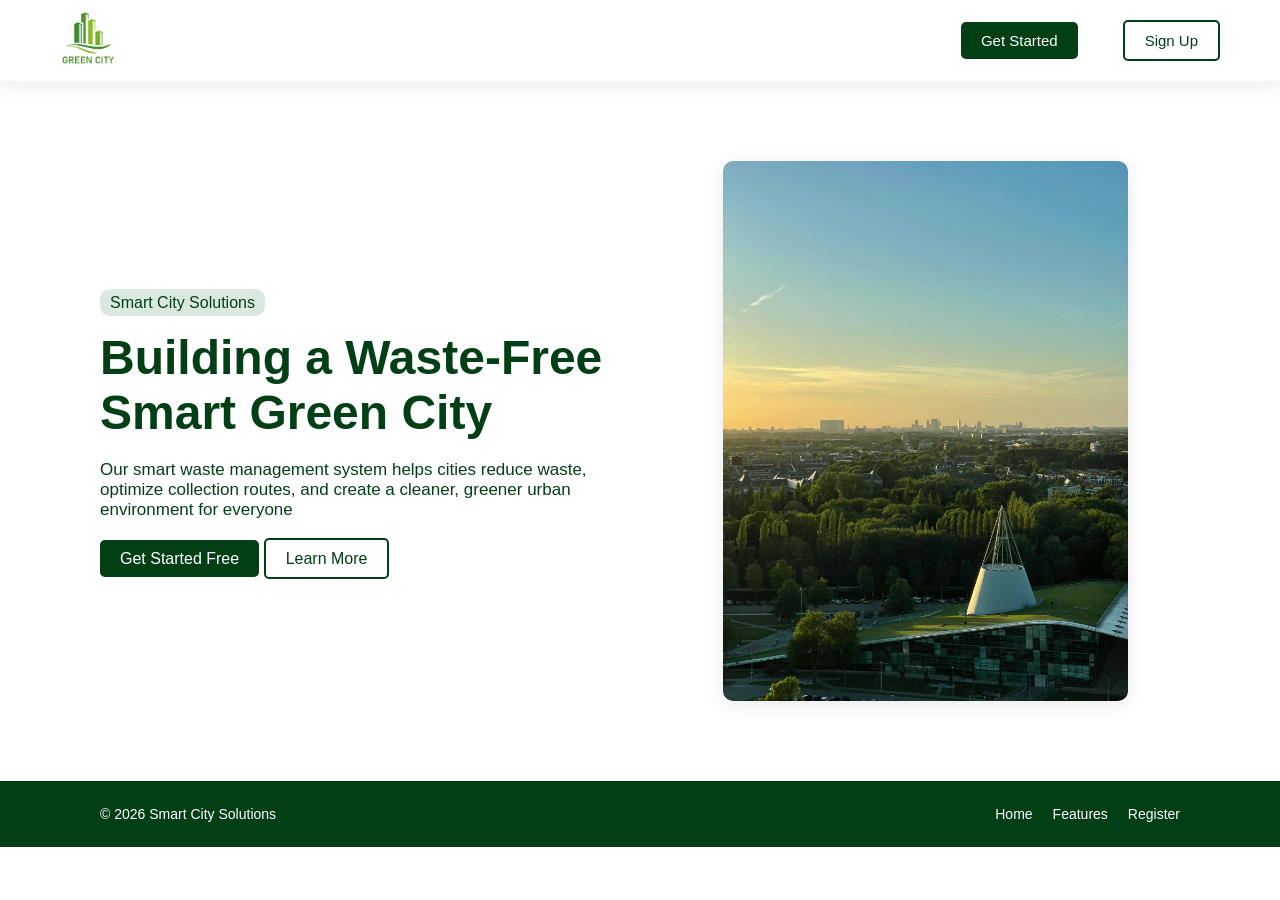
<file: index.html>
<!DOCTYPE html>
<html lang="en">
<head>
    <meta charset="UTF-8">
    <meta name="viewport" content="width=device-width, initial-scale=1.0">
    <link href="https://fonts.googleapis.com/css2?family=Montserrat:wght@400;500;600;700&display=swap" rel="stylesheet">
    <link rel="stylesheet" href="css/styles.css">
    <title> Smart Waste Management System</title>
</head>
<body>
    <div>
    <nav>
        <a href="index.html"><img src = "assets/logo2.jpeg" class="logo"></img></a>
        <input type="checkbox" id="menu-toggle">
        <label for="menu-toggle" class="hamburger">☰</label>
        <!-- <ul class="li-unused">
            <li><a href="index.html">Home</a></li>
            <li><a href="landing.php">Features</a></li>
            <li><a href="form.php">Register</a></li>
        </ul> -->
        <ul>
            <li><a href="fitur.html" class="get">Get Started</a></li>
            <li><a href="form.php" class="sign">Sign Up</a></li>
        </ul>
    </nav>
    </div>
    <div class="hero">
        <div class="left">
            <span>Smart City Solutions</span>
            <br><br>
            <h1>Building a Waste-Free Smart Green City</h1>
            <p>
               Our smart waste management system helps cities reduce waste, 
               optimize collection routes, and create a cleaner, greener urban environment for everyone
            </p>
            <div class="button">
                <a href="fitur.html" class="btn1">Get Started Free</a>
                <a href="fitur.html" class="btn2">Learn More</a>
            </div>
        </div>
        <div class="right">
            <img src="assets/hero2.jpg" alt="Hero Image">
        </div>
    </div>
    
</body>
<footer>
    <div class="footer">
        <p>© 2026 Smart City Solutions</p>

        <div class="footerlink">
            <a href="index.html">Home</a>
            <a href="fitur.html">Features</a>
            <a href="form.php">Register</a>
        </div>
    </div>
</footer>
</html>
</file>
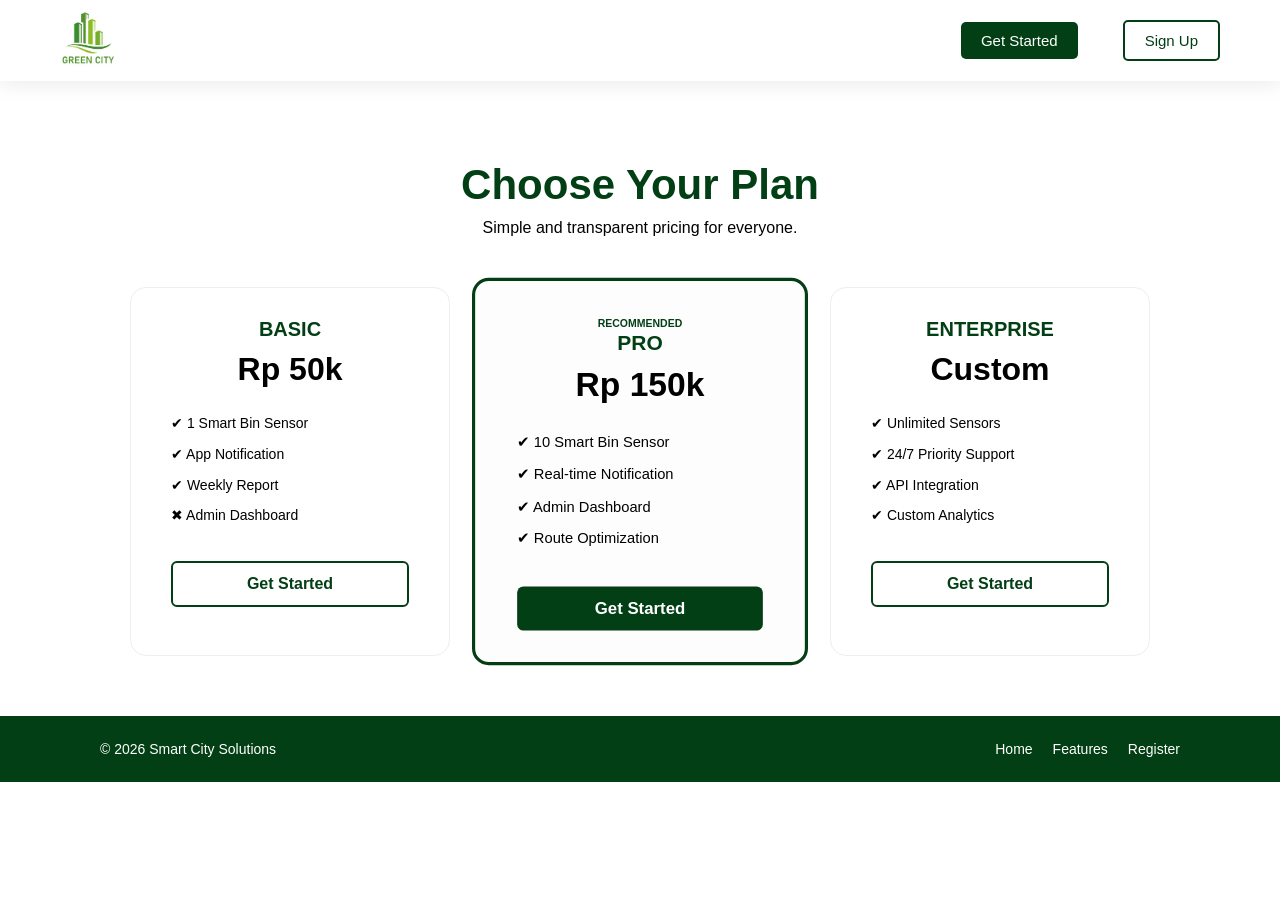
<file: fitur.html>
<!DOCTYPE html>
<html lang="en">
<head>
    <meta charset="UTF-8">
    <meta name="viewport" content="width=device-width, initial-scale=1.0">
    <link href="https://fonts.googleapis.com/css2?family=Montserrat:wght@400;500;600;700&display=swap" rel="stylesheet">
    <link rel="stylesheet" href="css/styles.css">
    <title>Pricing - Smart Waste System</title>
</head>
<body>
    <nav>
        <a href="index.html"><img src="assets/logo2.jpeg" class="logo"></a>
        <input type="checkbox" id="menu-toggle">
        <label for="menu-toggle" class="hamburger">☰</label>
        <ul>
            <li><a href="fitur.html" class="get">Get Started</a></li>
            <li><a href="form.php" class="sign">Sign Up</a></li>
        </ul>
    </nav>
    <div class="judul-pricing">
        <h1>Choose Your Plan</h1>
        <p>Simple and transparent pricing for everyone.</p>
    </div>

    <div class="wrap-price">
        <div class="card-price">
            <h2>Basic</h2>
            <div class="price-tag">Rp 50k</div>
            <ul class="feature-list">
                <li>✔ 1 Smart Bin Sensor</li>
                <li>✔ App Notification</li>
                <li>✔ Weekly Report</li>
                <li>✖ Admin Dashboard</li>
            </ul>
            <a href="form.php" class="btn-price btn-border">Get Started</a>
        </div>
        <div class="card-price active">
            <span style="font-size: 10px; font-weight: bold; color: rgb(3, 63, 21);">RECOMMENDED</span>
            <h2>Pro</h2>
            <div class="price-tag">Rp 150k</div>
            <ul class="feature-list">
                <li>✔ 10 Smart Bin Sensor</li>
                <li>✔ Real-time Notification</li>
                <li>✔ Admin Dashboard</li>
                <li>✔ Route Optimization</li>
            </ul>
            <a href="form.php" class="btn-price btn-fill">Get Started</a>
        </div>

        <div class="card-price">
            <h2>Enterprise</h2>
            <div class="price-tag">Custom</div>
            <ul class="feature-list">
                <li>✔ Unlimited Sensors</li>
                <li>✔ 24/7 Priority Support</li>
                <li>✔ API Integration</li>
                <li>✔ Custom Analytics</li>
            </ul>
            <a href="form.php" class="btn-price btn-border">Get Started</a>
        </div>
    </div>

    <footer>
        <div class="footer">
            <p>© 2026 Smart City Solutions</p>
            <div class="footerlink">
                <a href="index.html">Home</a>
                <a href="landing.html">Features</a>
                <a href="form.php">Register</a>
            </div>
        </div>
    </footer>
</body>
</html>
</file>
<file: css/styles.css>
*, html{
        margin: 0;
        padding: 0;
        box-sizing: border-box;
    }
    body{
        font-family: 'Poppins', sans-serif;
    }
    nav{
        display: flex;
        justify-content: right;
        align-items: center;
        padding: 30px 60px;
        background-color: #ffffff;
        box-shadow: 0 4px 20px rgba(0, 0, 0, 0.08);
    }
    nav ul{
        display: flex;
        list-style: none;
        gap: 45px;
        font-family: 'Poppins', sans-serif;
        font-size: 40px;
    }
    nav ul li{
        font-weight: bold;
        font-size: large;
        align-items: center;
    }
    nav ul li a{
        color: rgb(3, 63, 21);
        text-decoration: none;
        font-size: 15px;
        transition: 0.3s;
        font-weight: 350;
        
    }
    nav ul li a:hover {
        color: rgb(7, 86, 7);

    }
    .logo{
        width: 55px;
        position: absolute;
        left: 60px;
        top: 8px;
    }
    .home{
        font-weight: bold;
    }
    .get{
        background-color: rgb(3, 63, 21);
        color: white;
        padding: 10px 20px;
        border-radius: 5px;
        transition: 0.3s;
    }
    .get:hover {
        background-color: rgb(255, 255, 255);
        border: 2px solid rgb(3, 63, 21);
    }
    .sign{
        background-color: transparent;
        color: rgb(3, 63, 21);
        padding: 10px 20px;
        border-radius: 5px;
        border: 2px solid rgb(3, 63, 21);
        transition: 0.3s;
    }
    .sign:hover {
        background-color: rgb(3, 63, 21);
        color: white;
    }
    .li-unused{
        display:flex;
        gap:30px;
        margin:0 auto;
    }
    .hero {
        display: flex;
        align-items: center;
        justify-content: space-between;
        max-width: 1200px;
        margin: 80px auto;
        padding: 0 60px;
        gap: 60px;
    }
    .left {
        flex: 1;
    }
    .left h1 {
        font-size: 48px;
        color: rgb(3, 63, 21);
        margin-bottom: 20px;
        max-width: 600px;
        text-align: left;
    }
    .left p {
        font-size: 17px;
        color: rgb(3, 63, 21);
        margin-bottom: 30px;
        max-width: 650px;
    }
    .left span {
        color: rgb(3, 63, 21);
        font-weight: 500;
        background-color: rgb(219, 232, 223);
        padding: 5px 10px;
        border-radius: 10px;
    }
    .btn1 {
        background-color: rgb(3, 63, 21);
        color: white;
        padding: 10px 20px;
        border-radius: 5px;
        transition: 0.3s;
        border: none;
        font-size: 16px;
        text-decoration: none;
    }
    .btn1:hover {
        background-color: rgb(255, 255, 255);
        color: rgb(3, 63, 21);
        border: 2px solid rgb(3, 63, 21);;
    }
    .btn2 {
        background-color: transparent;
        color: rgb(3, 63, 21);
        padding: 10px 20px;
        border-radius: 5px;
        border: 2px solid rgb(3, 63, 21);
        transition: 0.3s;
        font-size: 16px;
        text-decoration: none;

    }
    .btn2:hover {
        background-color: rgb(3, 63, 21);
        color: white;
    }
    .right {
        flex: 1;
        display: flex;
        justify-content: center;
        align-items: center;
    }
    .right img {
        max-width: 100%;
        height: 540px;
        border-radius: 10px;
        box-shadow: 0 4px 20px rgba(0, 0, 0, 0.09);
    }
    /* .form-container {
        max-width: 600px;
        margin: 60px auto;
        background: #ffffff;
        padding: 40px;
        border-radius: 12px;
        box-shadow: 0 10px 25px rgba(0,0,0,0.08);
    } */
    /* form */
    form {
        display: flex;
        flex-direction: column;
    }
    label {
        margin-top: 15px;
        margin-bottom: 5px;
        font-weight: 600;
    }
    input, select {
        padding: 12px 15px;
        border: 2px solid #d9e6dd;
        border-radius: 10px;
        background: #f9fdfb;
        font-size: 14px;
        transition: 0.3s ease;
    }
    input:focus,
    select:focus {
        border-color: #0b6b2e;
        box-shadow: 0 0 8px rgba(11,107,46,0.2);
    }
    input:hover,
    select:hover {
        border: 1px solid #274f1d;
    }
    .radio-group {
        display: flex;
        gap: 10px;
        margin-top: 5px;
    }
    .checkbox {
        margin-top: 15px;
    }
    .buttons {
        margin-top: 25px;
        display: flex;
        gap: 15px;
    }
    .buttons button {
        flex: 1;
    }
    .buttons button:hover {
        opacity: 0.9;
    }
    .form-container {
        width: 650px;
        max-width: 550px;
        margin: 60px auto;
        background: #ffffff;
        padding: 40px;
        border-radius: 18px;
        box-shadow: 0 12px 35px rgba(0, 0, 0, 0.08);   
    }
    .form-container h1 {
        text-align: center;
        color: #0b6b2e;
        margin-bottom: 8px;
        font-size: 28px;
        font-weight: 700;
    }
    form {
        display: flex;
        flex-direction: column;
    }
    label {
        margin-top: 15px;
        margin-bottom: 3px;
        font-weight: 600;
        font-size: 14px;
        color: #2c3e33;
    }
    input, select {
        padding: 14px 16px;
        border: 1.5px solid #dce4de;
        border-radius: 10px;
        background: #fcfdfc;
        font-size: 14px;
        font-family: 'Poppins', sans-serif;
        color: #333;
        transition: all 0.3s ease;
    }
    input::placeholder {
        color: #a0b3a6;
    }
    input:focus,select:focus {
        outline: none;
        border-color: #0b6b2e;
        box-shadow: 0 0 0 4px rgba(11, 107, 46, 0.12);
        background: #ffffff;
    }
    input:hover,select:hover {
        border-color: #a5c2b1; 
    }
    .radio-group {
        display: flex;
        align-items: center;
        gap: 10px;
        cursor: pointer;
    }
    .checkbox {
        margin-top: 15px;
    }
    input[type="radio"], input[type="checkbox"] {
        accent-color: #0b6b2e; 
        width: 18px;
        height: 18px;
        cursor: pointer;
        margin: 0;
    }
    .radio-item span, .checkbox-item span {
        font-size: 14px;
        font-weight: 500;
        color: #444;
    }
    .form-buttons {
        margin-top: 25px;
        display: flex;
        gap: 15px;
    }
    button {
        padding: 10px 18px;
        border: none;
        border-radius: 6px;
        cursor: pointer;
    }
    .checkbox {
        margin-top: 20px;
    }
    button[type="submit"] {
        background: #0b6b2e;
        color: white;
    }
    button[type="reset"] {
        background: #ccc;
    }
    .buttons button, .form-buttons button {
        flex: 1;
        padding: 14px;
        font-size: 15px;
        font-weight: 600;
        border: none;
        border-radius: 10px;
        cursor: pointer;
        transition: all 0.3s ease;
        font-family: 'Poppins', sans-serif;
    }
    button[type="submit"] {
        background: #0b6b2e;
        color: white;
        box-shadow: 0 4px 15px rgba(11, 107, 46, 0.2);
    }
    button[type="submit"]:hover {
    background: #042f14;
    
    border-color: #ffffff;
    box-shadow: 0 6px 20px rgba(11, 107, 46, 0.3);
    }
    button[type="reset"] {
        background: #e9ecea;
        color: #555;
    }
    button[type="reset"]:hover {
        background: #dadddb;
        color: #222;
    }
    div h1 {
        text-align: center;
        color: rgb(3, 63, 21);
        margin-bottom: 15px;
    }
    .body2 {
        margin: 0;
        font-family: 'Montserrat', sans-serif;
        background: linear-gradient(rgba(0,0,0,0.5), rgba(0,0,0,0.5)),
        url("../assets/login.jpg");
        background-size: cover;
        background-position: center;
        background-repeat: no-repeat;
        min-height: 100vh;
    }
    /* .form-container p{
        text-align: left;
        margin-top: 20px;
        font-size: 14px;
        color: rgb(0, 0, 0); */
    /* } */
    /* .radio-group {
        display: flex;
        gap: 20px;
        margin-top: 2px;
    } */
    .radio-item {
        display: flex;
        align-items: center;
        gap: 10px;
        cursor: pointer;
    }
    .checkbox-item {
        display: flex;
        align-items: center;
        gap: 10px;
        margin-top: 10px;
        cursor: pointer;
    }
    .checkbox-item span {
        font-size: 14px;
        font-weight: lighter;
    }
    .radio-item span {
        font-size: 14px;
        font-weight: lighter;
    }
    .form-container p {
        text-align: center;
        margin-bottom: 10px;
        font-size: 14px;
        color: #666;
    }
    .landing {
        text-align: center;
        padding: 100px 20px 60px;
        background: #dff1e2;
    }
    #menu-toggle{
        display:none;
    }
    .hamburger{
        display:none;
    }
    .landing h1 {
        font-size: 36px;
        color: rgb(3, 63, 21);
        margin-bottom: 20px;
    }
    .landing p {
        max-width: 600px;
        margin: 0 auto 30px;
        font-size: 16px;
        color: #444;
    }
    .btn-back {
        display: inline-block;
        background: rgb(3, 63, 21);
        color: white;
        padding: 12px 25px;
        border-radius: 8px;
        text-decoration: none;
        transition: 0.3s;
    }
    .btn-back:hover {
        background: white;
        color: rgb(3, 63, 21);
        border: 2px solid rgb(3, 63, 21);
    }
    .cards {
        display: flex;
        justify-content: center;
        gap: 30px;
        padding: 50px;
        background: #ffffff;
        background: linear-gradient(180deg, rgb(223, 241, 226) 0%, rgb(237, 241, 237) 56%, rgb(255, 255, 255) 100%);
    }
    .card {
        background: #ffffff;
        padding: 25px;
        border-radius: 12px;
        width: 260px;
        text-align: center;
        box-shadow: 0 6px 15px rgba(0,0,0,0.05);
        transition: 0.3s;
    }
    .card:hover {
        transform: translateY(-5px);
    }
    .card h3 {
        margin-bottom: 15px;
        color: rgb(3, 63, 21);
    }
    .success-icon{
        width:60px;
        height:60px;
        background:rgb(3,63,21);
        color:white;
        border-radius:50%;
        display:flex;
        align-items:center;
        justify-content:center;
        font-size:28px;
        margin:0 auto 20px;
    }
    footer{
        background: rgb(3,63,21);
        color: white;
        margin-top: 60px;
    }
    .footer{
        max-width: 1200px;
        margin: auto;
        padding: 25px 60px;
        display: flex;
        justify-content: space-between;
        align-items: center;
    }
    .footer p{
        font-size: 14px;
    }
    .footerlink{
        display: flex;
        gap: 20px;
    }
    .footerlink a{
        color: white;
        text-decoration: none;
        font-size: 14px;
    }
    .footerlink a:hover{
        text-decoration: underline;
    }

    .judul-pricing {
        text-align: center;
        margin-top: 80px;
        padding: 0 20px;
    }
    .judul-pricing h1 {
        color: rgb(3, 63, 21);
        font-size: 42px;
        font-weight: 700;
        margin-bottom: 10px;
    }

    .wrap-price {
        display: flex;
        justify-content: center;
        align-items: stretch;
        gap: 30px;
        margin: 50px auto;
        max-width: 1200px;
        padding: 0 40px;
    }

    .card-price {
        background: #ffffff;
        border: 1px solid #eee;
        padding: 30px 40px;
        width: 320px;
        border-radius: 16px;
        text-align: center;
        background: #fff;
        transition: 0.3s;
        flex-direction: column;
    }

    .card-price.active {
        border: 3px solid rgb(3, 63, 21);
        transform: scale(1.05);
        background-color: #fcfdfc;
    }

    .card-price:hover {
        border: 3px solid rgb(3, 63, 21);
        transform: scale(1.05) translateY(-10px);

    }

    .card-price h2 {
        color: rgb(3, 63, 21);
        font-size: 20px;
        margin-bottom: 10px;
        text-transform: uppercase;
    }

    .price-tag {
        font-size: 32px;
        font-weight: bold;
        margin-bottom: 20px;
    }

    .feature-list {
        text-align: left;
        margin-bottom: 30px;
        list-style: none;
        font-size: 14px;
        line-height: 2.2;
    }

    .btn-price {
        display: block;
        width: 100%;
        padding: 12px;
        text-decoration: none;
        border-radius: 6px;
        font-weight: bold;
        transition: 0.3s;
    }
    .btn-fill {
        background-color: rgb(3, 63, 21);
        color: white;
    }
    .btn-fill:hover {
        background-color: #042f14;
    }
    .btn-border {
        border: 2px solid rgb(3, 63, 21);
        color: rgb(3, 63, 21);
    }
    .btn-border:hover {
        background-color: rgb(3, 63, 21);
        color: white;
    }

    @media (max-width:768px){
    nav{
        flex-direction:column;
        align-items:flex-start;
        padding:20px;
    }
    .body2{
        background-size: cover;
        background-position: top;
    }
    .logo{
        position:static;
        margin-bottom:10px;
    }
    #menu-toggle{
        display:none;
    }
        .get,.sign{
        display:block;
        width:140px;
        text-align:center;
        margin-top:5px;
    }
    .hamburger{
        display:block;
        position:absolute;
        right:20px;
        top:25px;
        font-size:24px;
        cursor:pointer;
        color:rgb(3,63,21);
    }
    nav ul{
        display:none;
        flex-direction:column;
        width:100%;
        gap:12px;
        margin-top:15px;
        align-items:flex-start;
    }
    #menu-toggle:checked ~ ul{
        display:flex;
    }
    nav ul li a{
        font-size:16px;
    }
    .hero{
        flex-direction:column;
        text-align:center;
    }
    .left h1{
        font-size:32px;
    }
    .right img{
        width:100%;
        height:auto;
    }
    .form-container{
        width:90%;
        padding:25px;
    }
    .buttons{
        flex-direction:column;
    }
    .cards{
        flex-direction:column;
        align-items:center;
    }
    .card{
        width:90%;
    }
    .footer{
        flex-direction:column;
        gap:10px;
        text-align:center;
    }
    nav ul{
        display:none !important;
        flex-direction:column;
        width:100%;
        gap:12px;
        margin-top:15px;
    }
    .btn1,.btn2{
        display:block;
        width:100%;
        margin-top:10px;
        text-align:center;
    }
    .left{
        text-align:left;
    }
    /* #menu-toggle:checked ~ ul{
        display:flex !important;
    } */
    #menu-toggle:checked ~ ul{
        display:flex !important;
        background:white;
        padding:15px;
        border-radius:10px;
        box-shadow:0 5px 15px rgba(0,0,0,0.1);
    }
    .judul-pricing h1 {
        font-size: 30px;
    }

    .wrap-price {
        flex-direction: column; 
        align-items: center; 
        padding: 0 20px;
        gap: 20px;
    }
    .card-price {
        width: 100%;
        max-width: 350px;
        padding: 30px;
    }

    .card-price.active {
        transform: scale(1);
    }

    .card-price:hover {
        transform: translateY(-5px);
        border: 2px solid rgb(3, 63, 21);
    }
}
</file>
